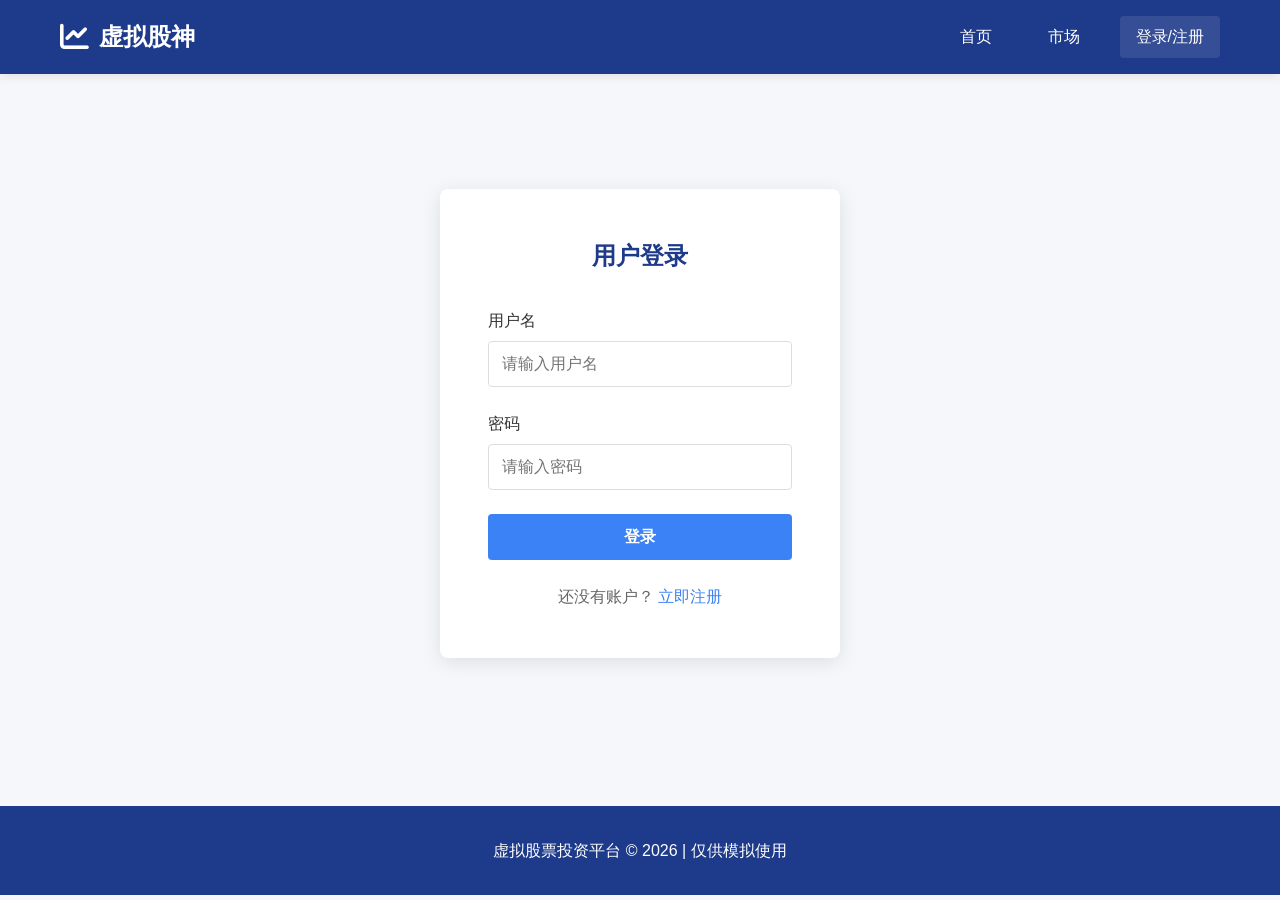
<file: login.html>
<!DOCTYPE html>
<html lang="zh-CN">
<head>
    <meta charset="UTF-8">
    <meta name="viewport" content="width=device-width, initial-scale=1.0">
    <title>登录 - 虚拟股票投资平台</title>
    <link rel="stylesheet" href="css/style.css">
    <link rel="stylesheet" href="https://cdnjs.cloudflare.com/ajax/libs/font-awesome/6.4.0/css/all.min.css">
</head>
<body>
    <nav class="navbar">
        <div class="nav-container">
            <div class="nav-brand">
                <i class="fas fa-chart-line"></i>
                <span>虚拟股神</span>
            </div>
            <div class="nav-links">
                <a href="index.html">首页</a>
                <a href="market.html">市场</a>
                <a href="login.html" class="active">登录/注册</a>
            </div>
        </div>
    </nav>

    <div class="auth-container">
        <div class="auth-box">
            <div id="login-form">
                <h2>用户登录</h2>
                <div class="form-group">
                    <label for="login-username">用户名</label>
                    <input type="text" id="login-username" placeholder="请输入用户名">
                </div>
                <div class="form-group">
                    <label for="login-password">密码</label>
                    <input type="password" id="login-password" placeholder="请输入密码">
                </div>
                <button class="btn-submit" onclick="login()">登录</button>
                <div class="auth-switch">
                    还没有账户？ <a href="#" onclick="showRegisterForm()">立即注册</a>
                </div>
            </div>
            
            <div id="register-form" style="display: none;">
                <h2>用户注册</h2>
                <div class="form-group">
                    <label for="register-username">用户名</label>
                    <input type="text" id="register-username" placeholder="请输入用户名">
                </div>
                <div class="form-group">
                    <label for="register-email">邮箱</label>
                    <input type="email" id="register-email" placeholder="请输入邮箱">
                </div>
                <div class="form-group">
                    <label for="register-password">密码</label>
                    <input type="password" id="register-password" placeholder="请输入密码">
                </div>
                <div class="form-group">
                    <label for="register-confirm-password">确认密码</label>
                    <input type="password" id="register-confirm-password" placeholder="请再次输入密码">
                </div>
                <button class="btn-submit" onclick="register()">注册</button>
                <div class="auth-switch">
                    已有账户？ <a href="#" onclick="showLoginForm()">立即登录</a>
                </div>
            </div>
        </div>
    </div>

    <footer>
        <p>虚拟股票投资平台 &copy; 2026 | 仅供模拟使用</p>
    </footer>

    <script src="js/auth.js"></script>
    <script>
        // 显示注册表单
        function showRegisterForm() {
            document.getElementById('login-form').style.display = 'none';
            document.getElementById('register-form').style.display = 'block';
        }
        
        // 显示登录表单
        function showLoginForm() {
            document.getElementById('register-form').style.display = 'none';
            document.getElementById('login-form').style.display = 'block';
        }
        
        // 登录功能
        function login() {
            const username = document.getElementById('login-username').value;
            const password = document.getElementById('login-password').value;
            
            if (!username || !password) {
                alert('请输入用户名和密码');
                return;
            }
            
            const result = authManager.login(username, password);
            
            if (result.success) {
                alert('登录成功！');
                
                // 跳转到首页
                window.location.href = 'index.html';
            } else {
                alert(result.message);
            }
        }
        
        // 注册功能
        function register() {
            const username = document.getElementById('register-username').value;
            const email = document.getElementById('register-email').value;
            const password = document.getElementById('register-password').value;
            const confirmPassword = document.getElementById('register-confirm-password').value;
            
            if (!username || !email || !password || !confirmPassword) {
                alert('请填写所有字段');
                return;
            }
            
            if (password !== confirmPassword) {
                alert('两次输入的密码不一致');
                return;
            }
            
            if (password.length < 6) {
                alert('密码长度至少6位');
                return;
            }
            
            const result = authManager.register(username, password, email);
            
            if (result.success) {
                alert('注册成功！已自动登录。初始资金为 $100,000');
                
                // 自动登录
                authManager.login(username, password);
                
                // 跳转到首页
                window.location.href = 'index.html';
            } else {
                alert(result.message);
            }
        }
        
        // 检查是否已登录
        const user = authManager.checkLoginStatus();
        if (user) {
            alert('您已登录，将跳转到首页');
            window.location.href = 'index.html';
        }
    </script>
</body>
</html>
</file>
<file: css/style.css>
/* 基础样式 */
* {
    margin: 0;
    padding: 0;
    box-sizing: border-box;
    font-family: 'Segoe UI', Tahoma, Geneva, Verdana, sans-serif;
}

body {
    background-color: #f5f7fa;
    color: #333;
    line-height: 1.6;
}

.container {
    max-width: 1200px;
    margin: 0 auto;
    padding: 0 20px;
}

/* 导航栏 */
.navbar {
    background-color: #1e3a8a;
    color: white;
    padding: 1rem 0;
    box-shadow: 0 2px 10px rgba(0, 0, 0, 0.1);
}

.nav-container {
    display: flex;
    justify-content: space-between;
    align-items: center;
    max-width: 1200px;
    margin: 0 auto;
    padding: 0 20px;
}

.nav-brand {
    display: flex;
    align-items: center;
    font-size: 1.5rem;
    font-weight: bold;
}

.nav-brand i {
    margin-right: 10px;
    font-size: 1.8rem;
}

.nav-links {
    display: flex;
    align-items: center;
    gap: 1.5rem;
}

.nav-links a {
    color: white;
    text-decoration: none;
    padding: 0.5rem 1rem;
    border-radius: 4px;
    transition: background-color 0.3s;
}

.nav-links a:hover, .nav-links a.active {
    background-color: rgba(255, 255, 255, 0.1);
}

.btn-logout {
    background-color: #dc2626;
    color: white;
    border: none;
    padding: 0.5rem 1rem;
    border-radius: 4px;
    cursor: pointer;
    transition: background-color 0.3s;
}

.btn-logout:hover {
    background-color: #b91c1c;
}

/* 主页面 */
.hero {
    background: linear-gradient(135deg, #1e3a8a 0%, #3b82f6 100%);
    color: white;
    padding: 4rem 0;
    text-align: center;
}

.hero-content h1 {
    font-size: 3rem;
    margin-bottom: 1rem;
}

.hero-content p {
    font-size: 1.2rem;
    margin-bottom: 0.5rem;
    max-width: 800px;
    margin-left: auto;
    margin-right: auto;
}

.hero-buttons {
    margin-top: 2rem;
    display: flex;
    justify-content: center;
    gap: 1rem;
}

.btn-primary, .btn-secondary {
    padding: 0.8rem 2rem;
    border-radius: 4px;
    text-decoration: none;
    font-weight: bold;
    display: inline-block;
    transition: transform 0.3s, box-shadow 0.3s;
}

.btn-primary {
    background-color: #10b981;
    color: white;
}

.btn-primary:hover {
    transform: translateY(-2px);
    box-shadow: 0 4px 12px rgba(16, 185, 129, 0.4);
}

.btn-secondary {
    background-color: white;
    color: #1e3a8a;
}

.btn-secondary:hover {
    transform: translateY(-2px);
    box-shadow: 0 4px 12px rgba(255, 255, 255, 0.3);
}

/* 特性部分 */
.features {
    padding: 4rem 0;
    text-align: center;
}

.features h2 {
    font-size: 2.5rem;
    margin-bottom: 3rem;
    color: #1e3a8a;
}

.features-grid {
    display: grid;
    grid-template-columns: repeat(auto-fit, minmax(300px, 1fr));
    gap: 2rem;
    max-width: 1000px;
    margin: 0 auto;
}

.feature-card {
    background-color: white;
    padding: 2rem;
    border-radius: 8px;
    box-shadow: 0 4px 12px rgba(0, 0, 0, 0.05);
    transition: transform 0.3s;
}

.feature-card:hover {
    transform: translateY(-5px);
}

.feature-card i {
    font-size: 3rem;
    color: #3b82f6;
    margin-bottom: 1rem;
}

.feature-card h3 {
    font-size: 1.5rem;
    margin-bottom: 1rem;
    color: #1e3a8a;
}

/* 股票列表 */
.market-overview {
    padding: 2rem 0 4rem;
    text-align: center;
}

.market-overview h2 {
    font-size: 2.5rem;
    margin-bottom: 2rem;
    color: #1e3a8a;
}

.stocks-list {
    display: grid;
    grid-template-columns: repeat(auto-fit, minmax(250px, 1fr));
    gap: 1rem;
    max-width: 800px;
    margin: 0 auto;
}

.stock-item {
    background-color: white;
    padding: 1.5rem;
    border-radius: 8px;
    box-shadow: 0 2px 8px rgba(0, 0, 0, 0.05);
    display: flex;
    justify-content: space-between;
    align-items: center;
    transition: transform 0.3s;
}

.stock-item:hover {
    transform: translateY(-3px);
    box-shadow: 0 4px 12px rgba(0, 0, 0, 0.1);
}

.stock-symbol {
    font-weight: bold;
    font-size: 1.2rem;
    color: #1e3a8a;
}

.stock-name {
    color: #666;
    font-size: 0.9rem;
}

.stock-price {
    font-weight: bold;
    font-size: 1.2rem;
}

.stock-change {
    font-weight: bold;
    padding: 0.3rem 0.8rem;
    border-radius: 4px;
}

.positive {
    color: #10b981;
    background-color: rgba(16, 185, 129, 0.1);
}

.negative {
    color: #ef4444;
    background-color: rgba(239, 68, 68, 0.1);
}

/* 页脚 */
footer {
    background-color: #1e3a8a;
    color: white;
    text-align: center;
    padding: 2rem 0;
    margin-top: 2rem;
}

/* 登录/注册页面 */
.auth-container {
    display: flex;
    justify-content: center;
    align-items: center;
    min-height: calc(100vh - 200px);
    padding: 2rem;
}

.auth-box {
    background-color: white;
    padding: 3rem;
    border-radius: 8px;
    box-shadow: 0 4px 20px rgba(0, 0, 0, 0.1);
    width: 100%;
    max-width: 400px;
}

.auth-box h2 {
    text-align: center;
    margin-bottom: 2rem;
    color: #1e3a8a;
}

.form-group {
    margin-bottom: 1.5rem;
}

.form-group label {
    display: block;
    margin-bottom: 0.5rem;
    font-weight: 500;
}

.form-group input, .form-group select {
    width: 100%;
    padding: 0.8rem;
    border: 1px solid #ddd;
    border-radius: 4px;
    font-size: 1rem;
}

.form-group input:focus, .form-group select:focus {
    outline: none;
    border-color: #3b82f6;
}

.btn-submit {
    width: 100%;
    padding: 0.8rem;
    background-color: #3b82f6;
    color: white;
    border: none;
    border-radius: 4px;
    font-size: 1rem;
    font-weight: bold;
    cursor: pointer;
    transition: background-color 0.3s;
}

.btn-submit:hover {
    background-color: #1e3a8a;
}

.auth-switch {
    text-align: center;
    margin-top: 1.5rem;
    color: #666;
}

.auth-switch a {
    color: #3b82f6;
    text-decoration: none;
    font-weight: 500;
}

/* 股票市场页面 */
.market-container {
    padding: 2rem 0;
}

.market-header {
    display: flex;
    justify-content: space-between;
    align-items: center;
    margin-bottom: 2rem;
}

.market-table {
    background-color: white;
    border-radius: 8px;
    overflow: hidden;
    box-shadow: 0 2px 10px rgba(0, 0, 0, 0.05);
}

table {
    width: 100%;
    border-collapse: collapse;
}

th, td {
    padding: 1rem;
    text-align: left;
    border-bottom: 1px solid #eee;
}

th {
    background-color: #f8fafc;
    font-weight: 600;
    color: #1e3a8a;
}

tr:hover {
    background-color: #f8fafc;
}

.btn-buy, .btn-sell {
    padding: 0.5rem 1rem;
    border: none;
    border-radius: 4px;
    font-weight: 500;
    cursor: pointer;
    transition: opacity 0.3s;
}

.btn-buy {
    background-color: #10b981;
    color: white;
    margin-right: 0.5rem;
}

.btn-sell {
    background-color: #ef4444;
    color: white;
}

.btn-buy:hover, .btn-sell:hover {
    opacity: 0.9;
}

/* 管理员页面 */
.admin-container {
    padding: 2rem 0;
}

.admin-controls {
    background-color: white;
    padding: 2rem;
    border-radius: 8px;
    margin-bottom: 2rem;
    box-shadow: 0 2px 10px rgba(0, 0, 0, 0.05);
}

.admin-controls h3 {
    margin-bottom: 1.5rem;
    color: #1e3a8a;
}

.stock-control {
    display: flex;
    gap: 1rem;
    margin-bottom: 1rem;
    align-items: center;
}

.stock-control select, .stock-control input {
    padding: 0.8rem;
    border: 1px solid #ddd;
    border-radius: 4px;
    font-size: 1rem;
}

.btn-update {
    background-color: #3b82f6;
    color: white;
    border: none;
    padding: 0.8rem 1.5rem;
    border-radius: 4px;
    font-weight: 500;
    cursor: pointer;
    transition: background-color 0.3s;
}

.btn-update:hover {
    background-color: #1e3a8a;
}

/* 响应式设计 */
@media (max-width: 768px) {
    .hero-content h1 {
        font-size: 2rem;
    }
    
    .nav-links {
        display: none;
    }
    
    .mobile-menu {
        display: block;
    }
    
    .market-header {
        flex-direction: column;
        align-items: flex-start;
        gap: 1rem;
    }
    
    .stock-control {
        flex-direction: column;
        align-items: stretch;
    }
}/* 补充样式 */

/* 仪表板样式 */
.dashboard-header {
    margin: 2rem 0;
    text-align: center;
}

.dashboard-header h1 {
    color: #1e3a8a;
    margin-bottom: 0.5rem;
}

.dashboard-grid {
    display: grid;
    grid-template-columns: repeat(auto-fit, minmax(350px, 1fr));
    gap: 2rem;
    margin-bottom: 3rem;
}

.dashboard-card {
    background-color: white;
    padding: 2rem;
    border-radius: 8px;
    box-shadow: 0 4px 12px rgba(0, 0, 0, 0.05);
}

.dashboard-card.full-width {
    grid-column: 1 / -1;
}

.dashboard-card h2 {
    color: #1e3a8a;
    margin-bottom: 1.5rem;
    display: flex;
    align-items: center;
    gap: 0.5rem;
}

.dashboard-card h2 i {
    color: #3b82f6;
}

.account-info {
    display: grid;
    gap: 1rem;
}

.info-item {
    display: flex;
    justify-content: space-between;
    padding: 0.8rem 0;
    border-bottom: 1px solid #e5e7eb;
}

.info-item:last-child {
    border-bottom: none;
}

.info-label {
    color: #6b7280;
}

.info-value {
    font-weight: bold;
    color: #1e3a8a;
}

.chart-container {
    height: 300px;
    position: relative;
}

/* 表格样式 */
#portfolio-table, #transaction-table, #leaderboard-table {
    width: 100%;
    border-collapse: collapse;
    margin-top: 1rem;
}

#portfolio-table th, #transaction-table th, #leaderboard-table th {
    background-color: #f8fafc;
    padding: 1rem;
    text-align: left;
    font-weight: 600;
    color: #1e3a8a;
    border-bottom: 2px solid #e5e7eb;
}

#portfolio-table td, #transaction-table td, #leaderboard-table td {
    padding: 1rem;
    border-bottom: 1px solid #e5e7eb;
}

#portfolio-table tr:hover, #transaction-table tr:hover, #leaderboard-table tr:hover {
    background-color: #f8fafc;
}

.top-rank {
    font-weight: bold;
}

/* 市场页面样式 */
.market-info {
    display: flex;
    align-items: center;
    gap: 1rem;
}

.btn-refresh {
    padding: 0.5rem 1rem;
    background-color: #3b82f6;
    color: white;
    border: none;
    border-radius: 4px;
    cursor: pointer;
    display: flex;
    align-items: center;
    gap: 0.5rem;
    transition: background-color 0.3s;
}

.btn-refresh:hover {
    background-color: #1e3a8a;
}

.market-filters {
    display: flex;
    gap: 1rem;
    margin-bottom: 1.5rem;
    align-items: center;
}

.market-filters input, .market-filters select {
    padding: 0.8rem;
    border: 1px solid #ddd;
    border-radius: 4px;
    font-size: 1rem;
    min-width: 200px;
}

/* 模态框动画 */
@keyframes modalFadeIn {
    from { opacity: 0; transform: translateY(-20px); }
    to { opacity: 1; transform: translateY(0); }
}

.modal-content {
    animation: modalFadeIn 0.3s ease-out;
}

/* 响应式设计补充 */
@media (max-width: 768px) {
    .dashboard-grid {
        grid-template-columns: 1fr;
    }
    
    .market-filters {
        flex-direction: column;
        align-items: stretch;
    }
    
    .market-filters input, .market-filters select {
        min-width: auto;
    }
    
    #portfolio-table, #transaction-table, #leaderboard-table {
        display: block;
        overflow-x: auto;
    }
    
    .account-info {
        grid-template-columns: 1fr;
    }
    
    .info-item {
        flex-direction: column;
        gap: 0.3rem;
    }
}
</file>
